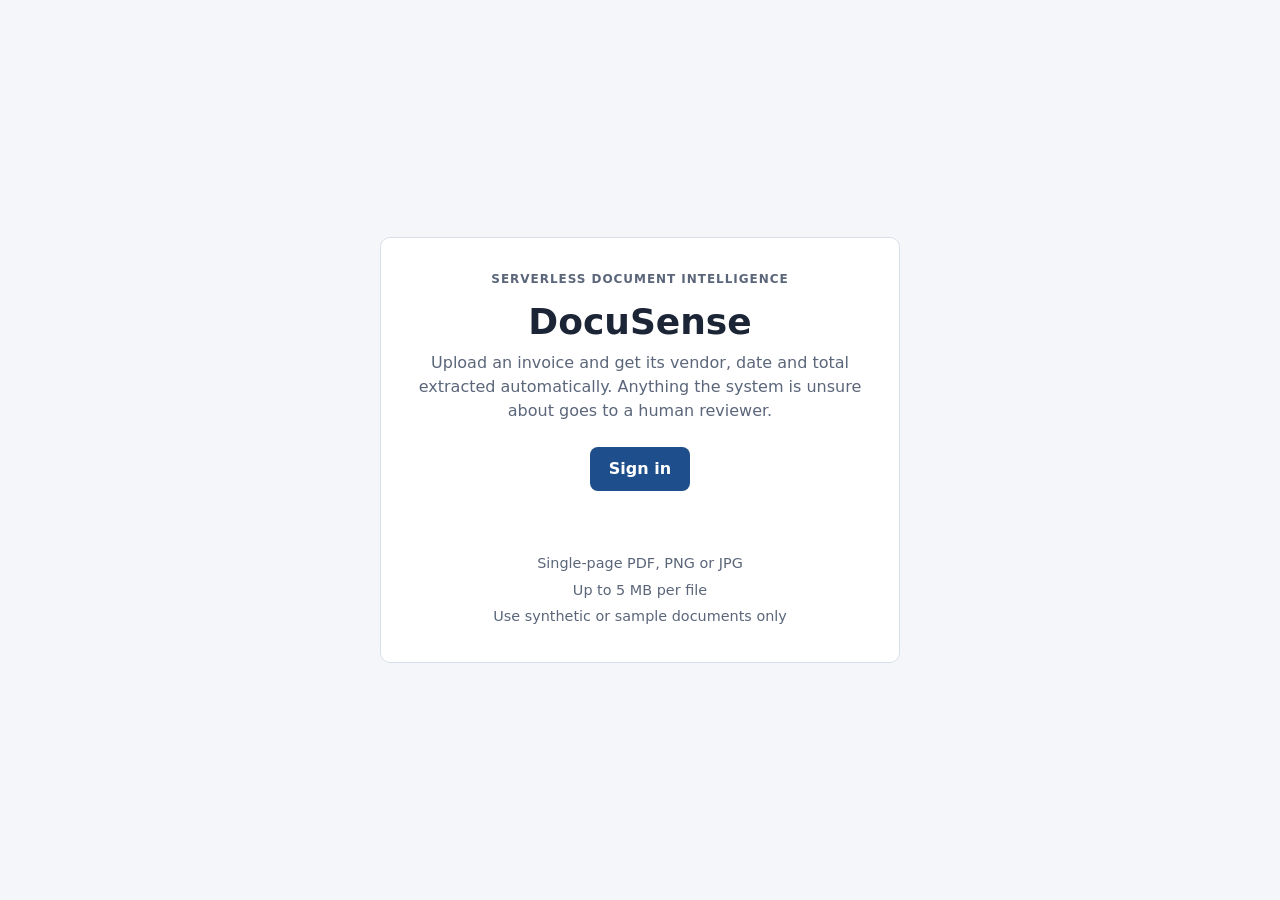
<file: frontend/index.html>
<!DOCTYPE html>
<html lang="en">
<head>
  <meta charset="utf-8">
  <meta name="viewport" content="width=device-width, initial-scale=1">
  <title>DocuSense</title>
  <meta name="description" content="DocuSense: serverless document intelligence with human review.">
  <link rel="icon" href="data:,">
  <link rel="stylesheet" href="style.css">
</head>
<body>
  <main class="landing">
    <div class="card landing-card">
      <p class="eyebrow">Serverless document intelligence</p>
      <h1>DocuSense</h1>
      <p class="lead">Upload an invoice and get its vendor, date and total extracted automatically. Anything the system is unsure about goes to a human reviewer.</p>

      <button id="login-btn" class="btn btn-primary" type="button">Sign in</button>
      <p id="login-message" class="message" role="status" aria-live="polite"></p>

      <ul class="facts">
        <li>Single-page PDF, PNG or JPG</li>
        <li>Up to 5 MB per file</li>
        <li>Use synthetic or sample documents only</li>
      </ul>
    </div>
  </main>
  <script src="auth.js"></script>
</body>
</html>
</file>
<file: frontend/style.css>
:root {
  --bg: #f4f6fa;
  --surface: #ffffff;
  --text: #1c2536;
  --muted: #5b667a;
  --border: #d9dfea;
  --primary: #1f4e8c;
  --primary-hover: #173d6f;
  --primary-text: #ffffff;
  --focus: #f5a623;
  --ok: #17663a;
  --ok-bg: #dff3e6;
  --info: #1f4e8c;
  --info-bg: #e2ecfa;
  --warn: #7a4b00;
  --warn-bg: #fdeccd;
  --bad: #8f1d1d;
  --bad-bg: #fbdede;
  --neutral: #424b5c;
  --neutral-bg: #e8ebf1;
  --radius: 10px;
}

@media (prefers-color-scheme: dark) {
  :root {
    --bg: #11161f;
    --surface: #1a2130;
    --text: #e6eaf2;
    --muted: #a3adc0;
    --border: #2c364a;
    --primary: #5b9bf0;
    --primary-hover: #7bb0f5;
    --primary-text: #0b1220;
    --ok: #8fdcae;
    --ok-bg: #153a26;
    --info: #9cc4f8;
    --info-bg: #17304f;
    --warn: #f6cf8a;
    --warn-bg: #46330f;
    --bad: #f4a9a9;
    --bad-bg: #4a1c1c;
    --neutral: #c3cad8;
    --neutral-bg: #2a3346;
  }
}

* { box-sizing: border-box; }

html { -webkit-text-size-adjust: 100%; }

body {
  margin: 0;
  font-family: system-ui, -apple-system, "Segoe UI", Roboto, Arial, sans-serif;
  font-size: 16px;
  line-height: 1.5;
  color: var(--text);
  background: var(--bg);
}

h1, h2 { line-height: 1.2; margin: 0 0 0.5rem; }
h1 { font-size: 2.25rem; }
h2 { font-size: 1.2rem; }
p { margin: 0 0 0.75rem; }

:focus-visible {
  outline: 3px solid var(--focus);
  outline-offset: 2px;
}

.sr-only {
  position: absolute;
  width: 1px; height: 1px;
  padding: 0; margin: -1px;
  overflow: hidden;
  clip: rect(0, 0, 0, 0);
  white-space: nowrap;
  border: 0;
}

/* Layout */
.container {
  max-width: 880px;
  margin: 0 auto;
  padding: 1.25rem 1rem 3rem;
  display: grid;
  gap: 1.25rem;
}

.container > * { min-width: 0; }

.card {
  min-width: 0;
  background: var(--surface);
  border: 1px solid var(--border);
  border-radius: var(--radius);
  padding: 1.25rem;
}

.card-head {
  display: flex;
  align-items: center;
  justify-content: space-between;
  gap: 0.75rem;
  margin-bottom: 0.5rem;
}
.card-head h2 { margin: 0; }

/* Top bar */
.topbar {
  display: flex;
  align-items: center;
  justify-content: space-between;
  gap: 0.75rem;
  flex-wrap: wrap;
  padding: 0.75rem 1rem;
  background: var(--surface);
  border-bottom: 1px solid var(--border);
}
.brand {
  font-weight: 700;
  font-size: 1.2rem;
  color: var(--primary);
  text-decoration: none;
}
.topbar-right { display: flex; align-items: center; gap: 0.75rem; flex-wrap: wrap; }
.user-email { color: var(--muted); font-size: 0.9rem; overflow-wrap: anywhere; }

/* Landing page */
.landing {
  min-height: 100vh;
  display: grid;
  place-items: center;
  padding: 1.5rem 1rem;
}
.landing-card { max-width: 520px; width: 100%; text-align: center; padding: 2rem 1.5rem; }
.eyebrow {
  text-transform: uppercase;
  letter-spacing: 0.08em;
  font-size: 0.75rem;
  font-weight: 600;
  color: var(--muted);
}
.lead { color: var(--muted); margin-bottom: 1.5rem; }
.facts {
  list-style: none;
  padding: 0;
  margin: 1.5rem 0 0;
  color: var(--muted);
  font-size: 0.9rem;
}
.facts li { padding: 0.15rem 0; }

/* Buttons */
.btn {
  font: inherit;
  font-weight: 600;
  min-height: 44px;
  padding: 0.5rem 1.1rem;
  border-radius: 8px;
  border: 1px solid transparent;
  cursor: pointer;
}
.btn-primary { background: var(--primary); color: var(--primary-text); }
.btn-primary:hover { background: var(--primary-hover); }
.btn-secondary { background: transparent; color: var(--primary); border-color: var(--border); }
.btn-secondary:hover { border-color: var(--primary); }
.btn:disabled { opacity: 0.55; cursor: not-allowed; }

/* Upload form */
.hint { color: var(--muted); font-size: 0.9rem; }
.upload-form {
  display: flex;
  gap: 0.75rem;
  align-items: center;
  flex-wrap: wrap;
}
.upload-form input[type="file"] {
  flex: 1 1 240px;
  min-width: 0;
  padding: 0.5rem;
  border: 1px dashed var(--border);
  border-radius: 8px;
  background: var(--bg);
  color: var(--text);
  font: inherit;
}

/* Messages */
.message { min-height: 1.5rem; margin: 0.75rem 0 0; font-size: 0.95rem; }
.message.is-error { color: var(--bad); }
.message.is-success { color: var(--ok); }

/* Table */
.table-wrap { overflow-x: auto; }
table { width: 100%; border-collapse: collapse; min-width: 420px; }
th, td { text-align: left; padding: 0.65rem 0.5rem; border-bottom: 1px solid var(--border); }
th { font-size: 0.8rem; text-transform: uppercase; letter-spacing: 0.04em; color: var(--muted); }
td.num, th.num { text-align: right; }
.empty-row td { color: var(--muted); text-align: center; padding: 1.25rem 0.5rem; }

/* Status badges (used when the table is filled in) */
.badge {
  display: inline-block;
  padding: 0.15rem 0.6rem;
  border-radius: 999px;
  font-size: 0.8rem;
  font-weight: 600;
  white-space: nowrap;
  color: var(--neutral);
  background: var(--neutral-bg);
}
.status-auto_approved, .status-approved, .status-corrected { color: var(--ok); background: var(--ok-bg); }
.status-pending_review { color: var(--warn); background: var(--warn-bg); }
.status-uploading, .status-processing { color: var(--info); background: var(--info-bg); }
.status-rejected, .status-failed { color: var(--bad); background: var(--bad-bg); }

/* Small screens */
@media (max-width: 520px) {
  h1 { font-size: 1.9rem; }
  .card { padding: 1rem; }
  .topbar { padding: 0.6rem 0.75rem; }
  .btn { width: auto; }
  .upload-form .btn { width: 100%; }
}

/* ---------- Reviewer page and navigation ---------- */
[hidden] { display: none !important; }

.nav-link {
  color: var(--primary);
  font-weight: 600;
  text-decoration: none;
  padding: 0.4rem 0.25rem;
}
.nav-link:hover { text-decoration: underline; }

.btn-link { display: inline-block; text-decoration: none; text-align: center; line-height: 1.6; }

.btn-danger { background: transparent; color: var(--bad); border-color: var(--bad); }
.btn-danger:hover { background: var(--bad-bg); }

.container-wide { max-width: 1100px; }

.review-layout { display: grid; gap: 1.25rem; align-items: start; }
.review-layout > * { min-width: 0; }
@media (min-width: 900px) {
  .review-layout { grid-template-columns: minmax(0, 1fr) minmax(0, 1.5fr); }
}

.queue { list-style: none; margin: 0; padding: 0; display: grid; gap: 0.5rem; }
.queue-item {
  width: 100%;
  text-align: left;
  font: inherit;
  color: var(--text);
  background: var(--bg);
  border: 1px solid var(--border);
  border-radius: 8px;
  padding: 0.65rem 0.8rem;
  cursor: pointer;
  display: grid;
  gap: 0.1rem;
}
.queue-item:hover { border-color: var(--primary); }
.queue-item.is-selected { border-color: var(--primary); box-shadow: 0 0 0 1px var(--primary); }
.queue-name { font-weight: 600; overflow-wrap: anywhere; }
.queue-meta { color: var(--muted); font-size: 0.85rem; }

.preview {
  margin: 0.5rem 0;
  border: 1px solid var(--border);
  border-radius: 8px;
  background: var(--bg);
  padding: 0.5rem;
  display: grid;
  gap: 0.5rem;
  color: var(--muted);
}
.preview img { max-width: 100%; max-height: 520px; justify-self: center; border-radius: 6px; }
.preview iframe { width: 100%; height: 480px; border: 0; border-radius: 6px; background: #fff; }
.preview-link { color: var(--primary); font-size: 0.9rem; }

.review-form { margin-top: 0.75rem; }
.field { display: grid; gap: 0.25rem; margin-bottom: 0.85rem; }
.field label { font-weight: 600; font-size: 0.95rem; }
.field input {
  font: inherit;
  min-height: 44px;
  padding: 0.45rem 0.65rem;
  color: var(--text);
  background: var(--bg);
  border: 1px solid var(--border);
  border-radius: 8px;
  width: 100%;
}
.field-hint { font-size: 0.85rem; color: var(--muted); }
.field-hint.is-low { color: var(--warn); font-weight: 600; }

.actions { display: flex; gap: 0.75rem; flex-wrap: wrap; margin-top: 0.5rem; }
@media (max-width: 520px) {
  .actions .btn { flex: 1 1 100%; }
  .preview iframe { height: 360px; }
}
</file>
